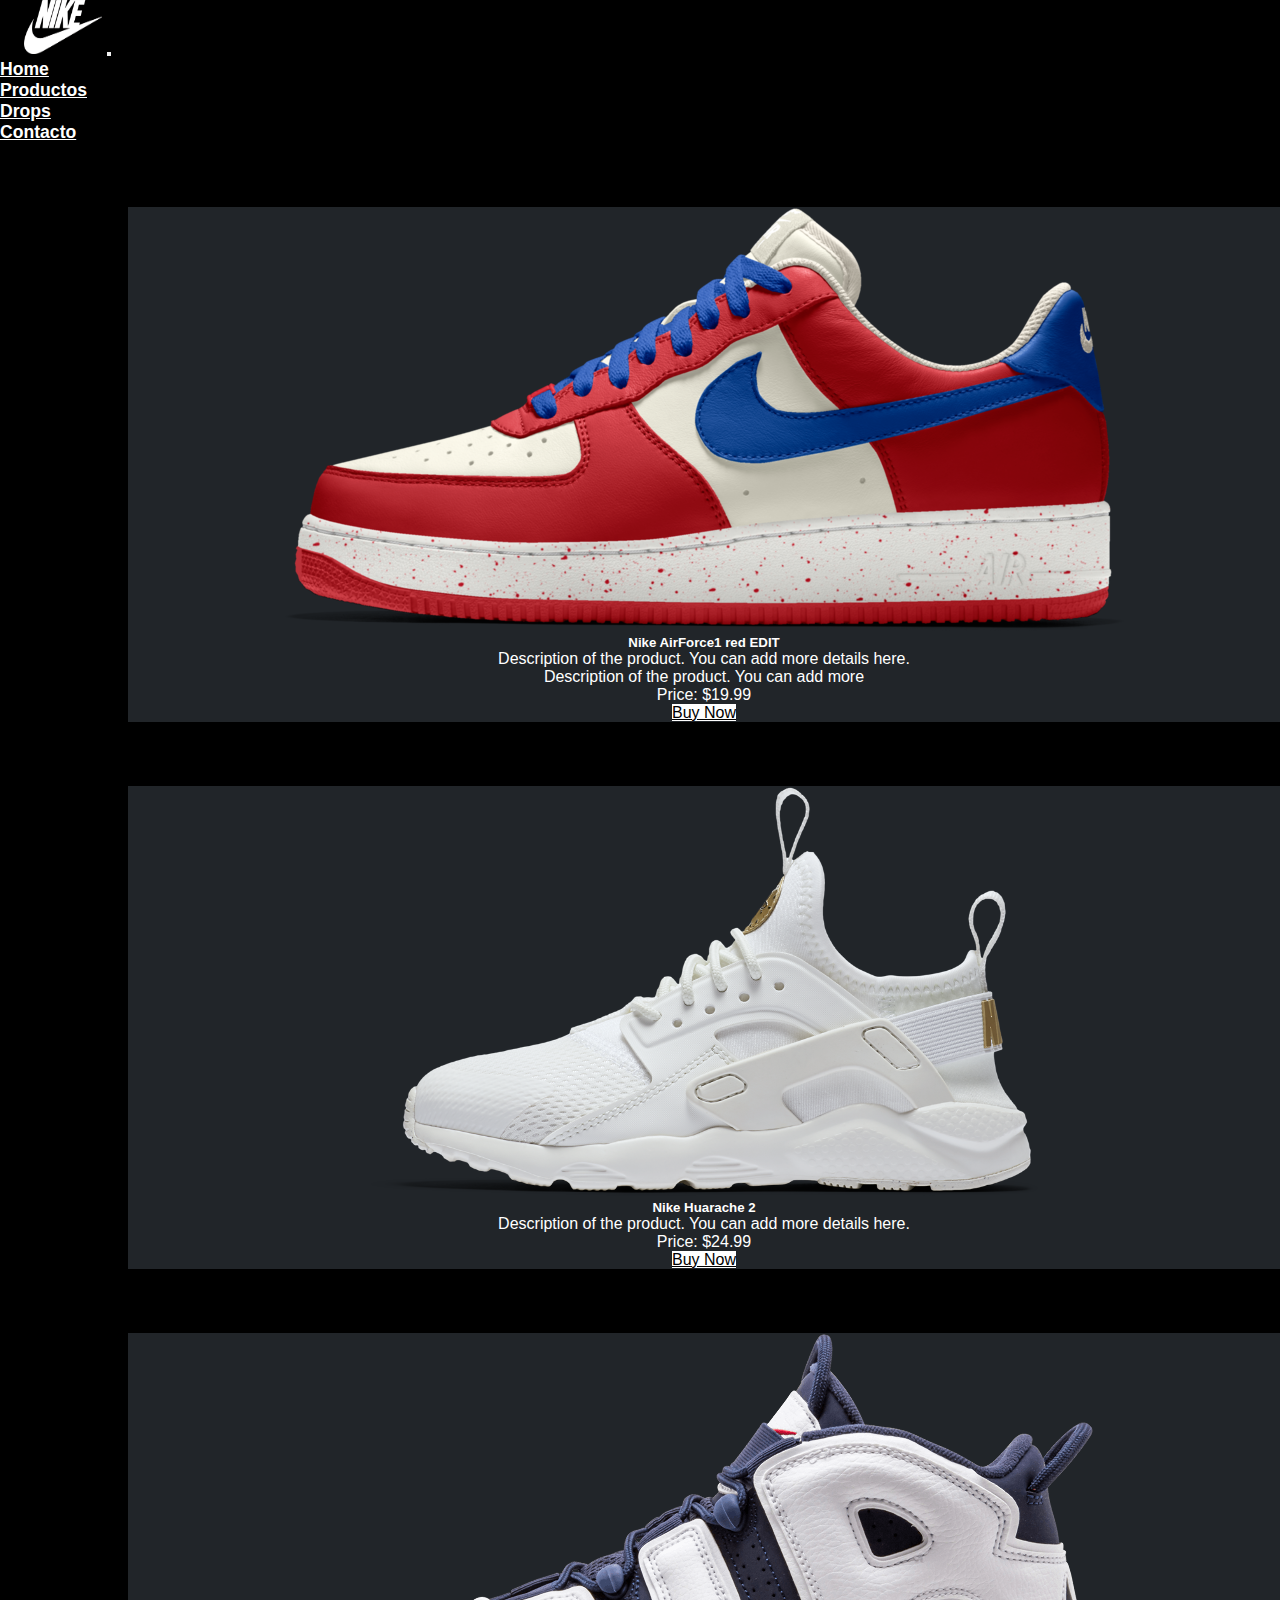
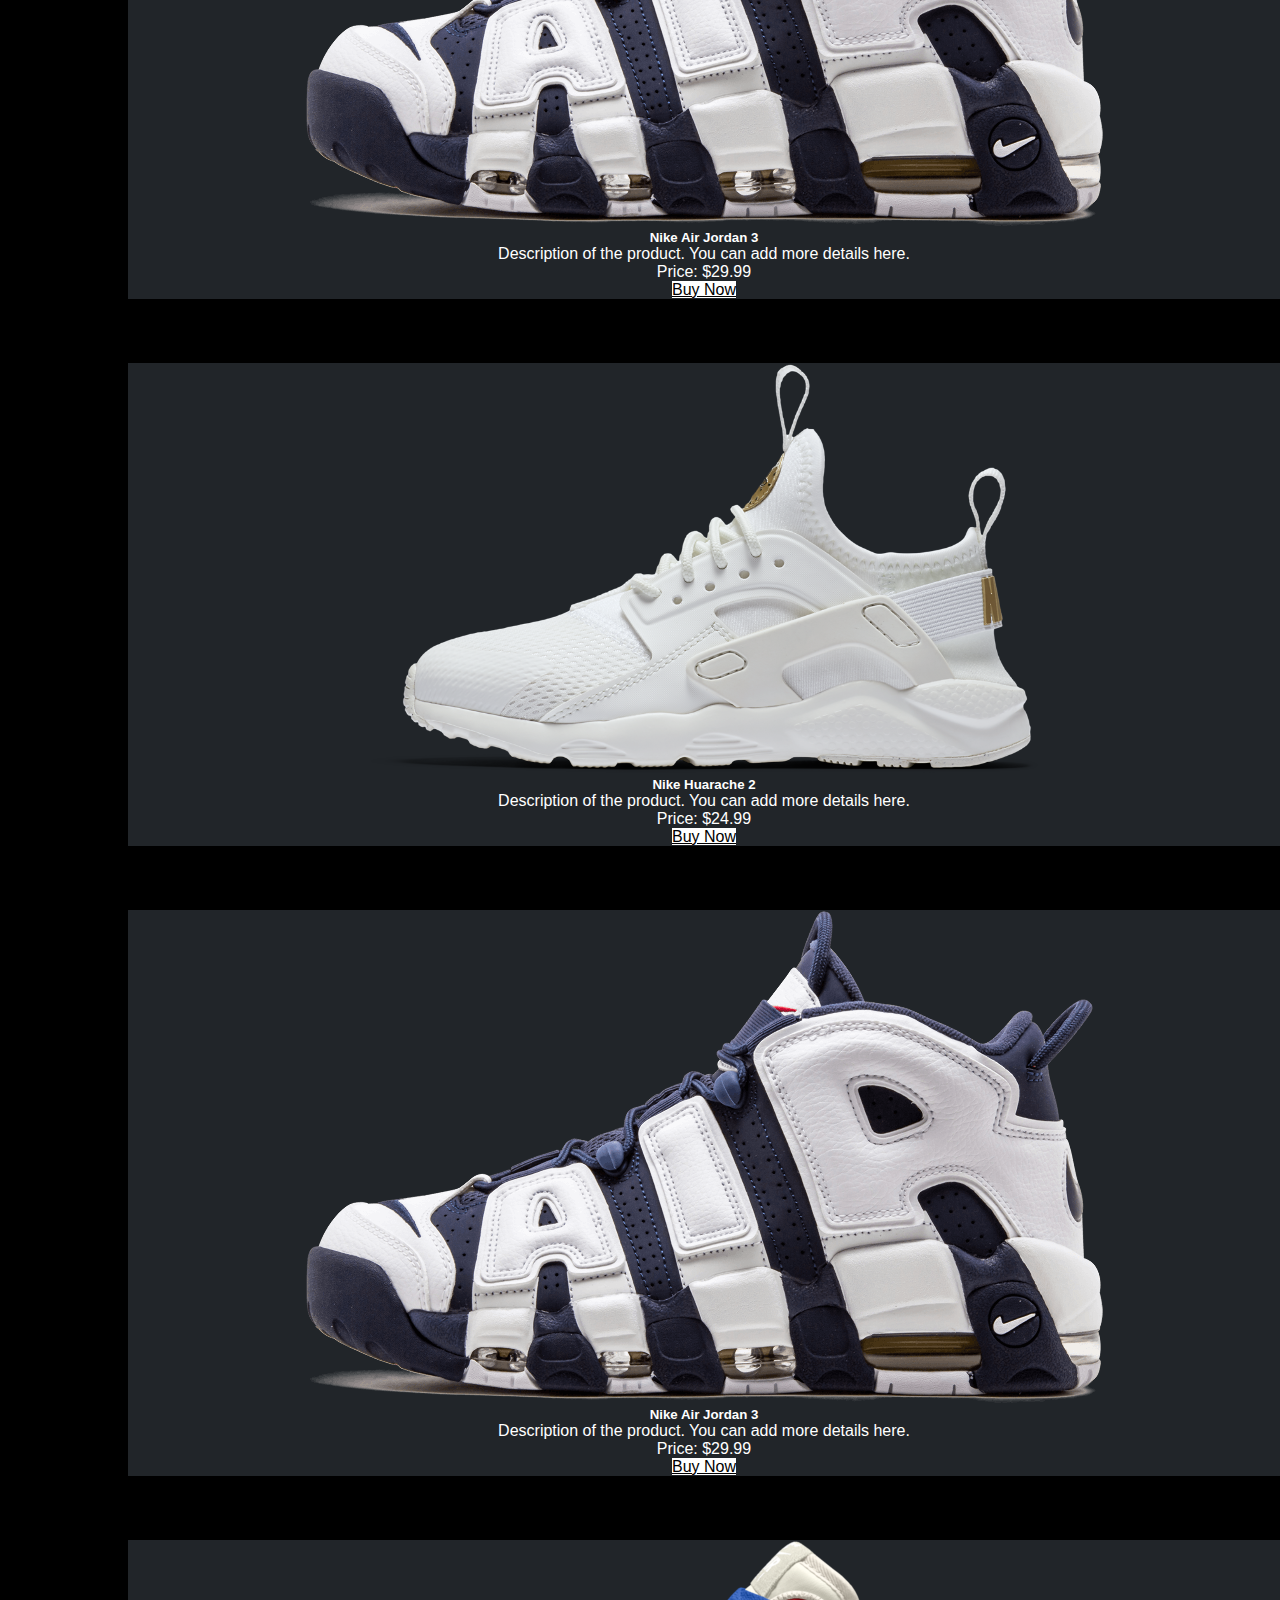
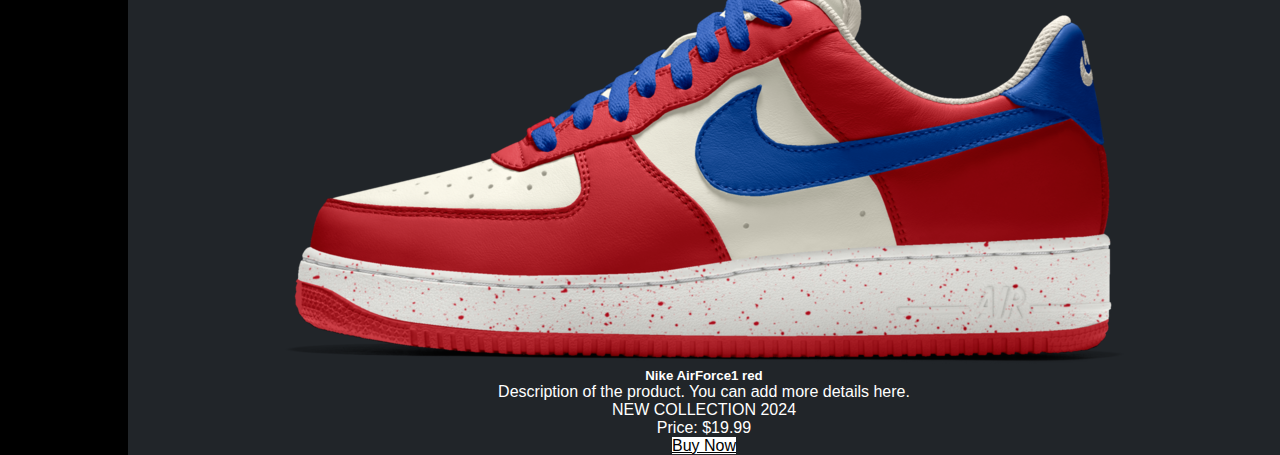
<file: WebConstructora/products.html>
<!DOCTYPE html>
<html lang="en">

<head>
    <title>Title</title>
    <!-- Required meta tags -->
    <meta charset="utf-8" />
    <meta name="viewport" content="width=device-width, initial-scale=1, shrink-to-fit=no" />

    <!-- Bootstrap CSS v5.2.1 -->
    <link href="https://cdn.jsdelivr.net/npm/bootstrap@5.3.2/dist/css/bootstrap.min.css" rel="stylesheet"
        integrity="sha384-T3c6CoIi6uLrA9TneNEoa7RxnatzjcDSCmG1MXxSR1GAsXEV/Dwwykc2MPK8M2HN" crossorigin="anonymous" />
    <link rel="stylesheet" href="./assets/style/style.css" />
    <link rel="stylesheet" href="https://cdnjs.cloudflare.com/ajax/libs/font-awesome/4.7.0/css/font-awesome.min.css">

    <style>
        .container-fluid {
            padding: 0;
        }

        .nav-link {
            color: white;
        }
    </style>
</head>

<body>
    <div class="container-fluid">
        <header>
            <nav class="navbar navbar-expand-lg navbar-dark bg-dark customnavbar2">
                <a class="navbar-brand" href="#">
                    <img src="./assets/images/logo.png" class="logo--products" srcset="" /></a>
                <button class="navbar-toggler" type="button" data-toggle="collapse" data-target="#navbarNav"
                    aria-controls="navbarNav" aria-expanded="false" aria-label="Toggle navigation">
                    <span class="navbar-toggler-icon"></span>
                </button>
                <div class="collapse navbar-collapse" id="navbarNav">
                    <ul class="navbar-nav ml-auto">
                        <li class="nav-item active custom1">
                            <a class="nav-link" href="./index.html">Home</a>
                        </li>
                        <li class="nav-item custom2">
                            <a class="nav-link" href="./products.html">Productos</a>
                        </li>
                        <li class="nav-item custom2">
                            <a class="nav-link" href="./404.html">Drops</a>
                        </li>
                        <li class="nav-item custom3">
                            <a class="nav-link" href="./404.html">Contacto</a>
                        </li>
                    </ul>
                </div>
                <script src="https://code.jquery.com/jquery-3.3.1.slim.min.js"></script>
                <script src="https://cdn.jsdelivr.net/npm/@popperjs/core@2.9.3/dist/umd/popper.min.js"></script>
                <script src="https://stackpath.bootstrapcdn.com/bootstrap/4.3.1/js/bootstrap.min.js"></script>
            </nav>
        </header>
        <div class="row">

        </div>

        <footer>
            <!-- place footer here -->
        </footer>
        <!-- Bootstrap JavaScript Libraries -->
        <script src="https://cdn.jsdelivr.net/npm/@popperjs/core@2.11.8/dist/umd/popper.min.js"
            integrity="sha384-I7E8VVD/ismYTF4hNIPjVp/Zjvgyol6VFvRkX/vR+Vc4jQkC+hVqc2pM8ODewa9r"
            crossorigin="anonymous"></script>

        <script src="https://cdn.jsdelivr.net/npm/bootstrap@5.3.2/dist/js/bootstrap.min.js"
            integrity="sha384-BBtl+eGJRgqQAUMxJ7pMwbEyER4l1g+O15P+16Ep7Q9Q+zqX6gSbd85u4mG4QzX+"
            crossorigin="anonymous"></script>
        <div class="row">
            <div class="col-lg-3 mb-4  tarjetaProductos productoIntermedio">
                <div class="card">
                    <img src="./assets/images/airforce1.png" class="card-img-top" alt="Product Image">
                    <div class="card-body">
                        <h5 class="card-title">Nike AirForce1 red EDIT</h5>
                        <p class="card-text">Description of the product. You can add more details here.</p>
                        <p class="card-text">Description of the product. You can add more </p>

                        <p class="card-text">Price: $19.99</p>
                        <a href="#" class="btn btn-primary btnCustom">Buy Now</a>
                    </div>
                </div>
            </div>

            <div class="col-lg-3 mb-4  tarjetaProductos productoIntermedio">
                <div class="card ">
                    <img src="./assets/images/huarache1.png" class="card-img-top" alt="Product Image">
                    <div class="card-body">
                        <h5 class="card-title">Nike Huarache 2</h5>
                        <p class="card-text">Description of the product. You can add more details here.</p>
                        <p class="card-text">Price: $24.99</p>
                        <a href="#" class="btn btn-primary btnCustom ">Buy Now</a>
                    </div>
                </div>
            </div>

            <div class="col-lg-3 mb-4 tarjetaProductos productoIntermedio">
                <div class="card">
                    <img src="./assets/images/jordan1.png" class="card-img-top" alt="Product Image">
                    <div class="card-body">
                        <h5 class="card-title">Nike Air Jordan 3</h5>
                        <p class="card-text">Description of the product. You can add more details here.</p>
                        <p class="card-text">Price: $29.99</p>
                        <a href="#" class="btn btn-primary btnCustom">Buy Now</a>
                    </div>
                </div>
            </div>
        </div>
    </div>
    <div class="row">
        <div class="col-lg-3 mb-4  tarjetaProductos productoIntermedio">
            <div class="card ">
                <img src="./assets/images/huarache1.png" class="card-img-top" alt="Product Image">
                <div class="card-body">
                    <h5 class="card-title">Nike Huarache 2</h5>
                    <p class="card-text">Description of the product. You can add more details here.</p>
                    <p class="card-text">Price: $24.99</p>
                    <a href="#" class="btn btn-primary btnCustom ">Buy Now</a>
                </div>
            </div>
        </div>
        <div class="col-lg-3 mb-4 tarjetaProductos productoIntermedio">
            <div class="card">
                <img src="./assets/images/jordan1.png" class="card-img-top" alt="Product Image">
                <div class="card-body">
                    <h5 class="card-title">Nike Air Jordan 3</h5>
                    <p class="card-text">Description of the product. You can add more details here.</p>
                    <p class="card-text">Price: $29.99</p>
                    <a href="#" class="btn btn-primary btnCustom">Buy Now</a>
                </div>
            </div>
        </div>
        <div class="col-lg-3 mb-4  tarjetaProductos productoIntermedio">
            <div class="card">
                <img src="./assets/images/airforce1.png" class="card-img-top" alt="Product Image">
                <div class="card-body">
                    <h5 class="card-title">Nike AirForce1 red </h5>
                    <p class="card-text">Description of the product. You can add more details here.</p>
                    <p class="card-text">NEW COLLECTION 2024 </p>

                    <p class="card-text">Price: $19.99</p>
                    <a href="#" class="btn btn-primary btnCustom">Buy Now</a>
                </div>
            </div>
        </div>


    </div>
    </div>
    </div>
</body>

</html>
</file>
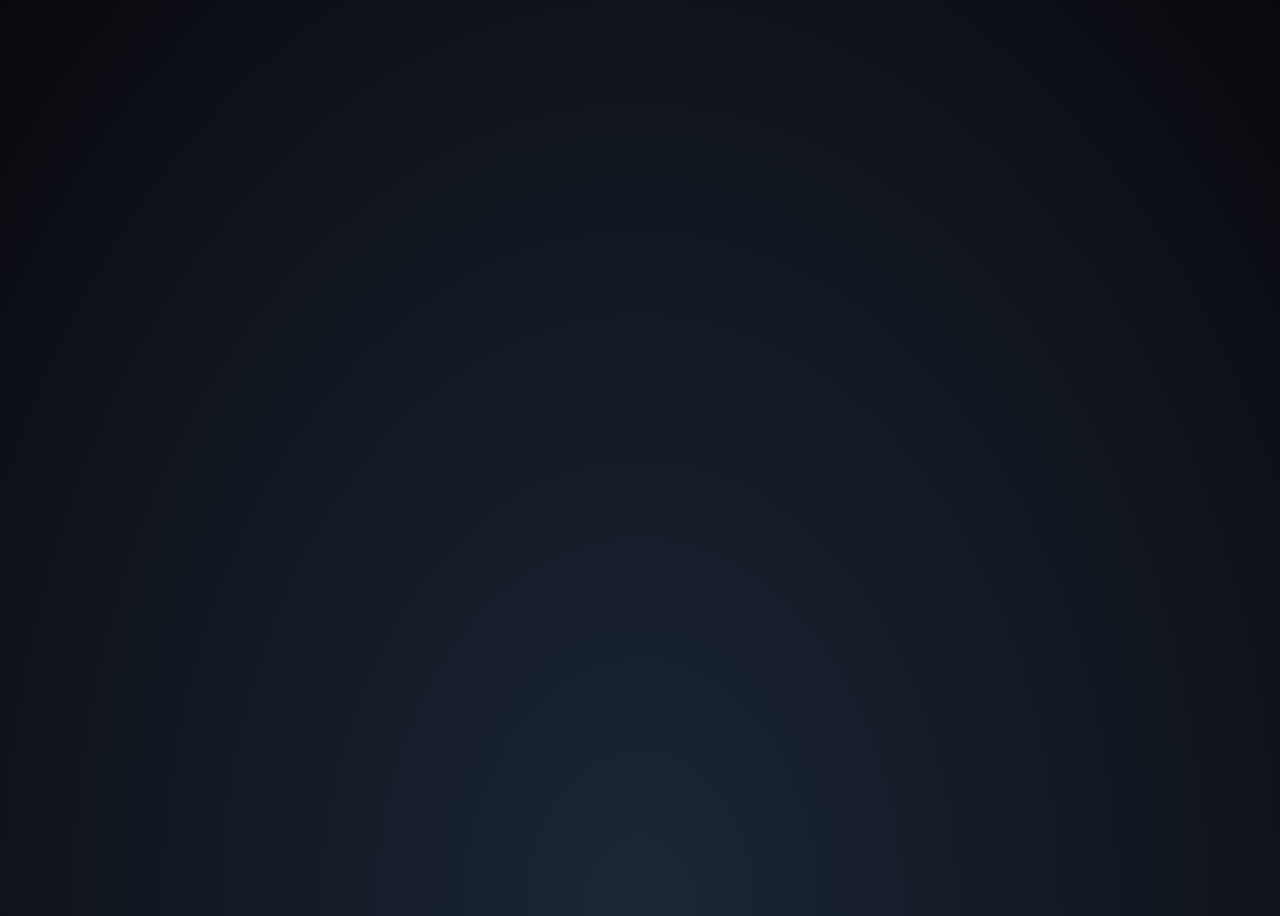
<file: WebGym/app.html>
<!DOCTYPE html>
<html lang="es">
  <head>
    <meta charset="UTF-8" />
    <meta
      name="viewport"
      content="width=device-width, initial-scale=1, shrink-to-fit=no" />
    <title>Productos y Servicios</title>
    <!-- Bootstrap CSS v5.2.1 -->
    <link
      href="https://cdn.jsdelivr.net/npm/bootstrap@5.2.1/dist/css/bootstrap.min.css"
      rel="stylesheet"
      integrity="sha384-iYQeCzEYFbKjA/T2uDLTpkwGzCiq6soy8tYaI1GyVh/UjpbCx/TYkiZhlZB6+fzT"
      crossorigin="anonymous" />
    <!-- JAIRO CSS -->
<link rel="stylesheet" href="main.css">
<link rel="stylesheet" href="submain.css">
    <script src="script.js"></script>
  </head>
  <body>
    <div class="container-fluid">
      
      
      <!-- FIN NAV -->
      <div class="night">
        <div class="shooting_star"></div>
        <div class="shooting_star"></div>
        <div class="shooting_star"></div>
        <div class="shooting_star"></div>
        <div class="shooting_star"></div>
        <div class="shooting_star"></div>
        <div class="shooting_star"></div>
        <div class="shooting_star"></div>
        <div class="shooting_star"></div>
        <div class="shooting_star"></div>
        <div class="shooting_star"></div>
        <div class="shooting_star"></div>
        <div class="shooting_star"></div>
        <div class="shooting_star"></div>
        <div class="shooting_star"></div>
        <div class="shooting_star"></div>
        <div class="shooting_star"></div>
        <div class="shooting_star"></div>
        <div class="shooting_star"></div>
        <div class="shooting_star"></div>
      </div>
      
        <!-- SECTION 1 -->
    <script
      src="https://cdn.jsdelivr.net/npm/@popperjs/core@2.11.6/dist/umd/popper.min.js"
      integrity="sha384-oBqDVmMz9ATKxIep9tiCxS/Z9fNfEXiDAYTujMAeBAsjFuCZSmKbSSUnQlmh/jp3"
      crossorigin="anonymous"></script>
    <script
      src="https://cdn.jsdelivr.net/npm/bootstrap@5.2.1/dist/js/bootstrap.min.js"
      integrity="sha384-7VPbUDkoPSGFnVtYi0QogXtr74QeVeeIs99Qfg5YCF+TidwNdjvaKZX19NZ/e6oz"
      crossorigin="anonymous"></script>
    <!-- JAIRO JS -->
    <script src="script.js"></script>
  </body>
</html>
</file>
<file: WebConstructora/assets/style/style.css>
:root {
  --main-bg-color: black;
  --main-text-color: white;
}
* {
  margin: 0;
  padding: 0;
  box-sizing: border-box;
  font-family: "Poppins", sans-serif;
}

#carouselId {
  max-width: 80%;
  margin: 0 auto;
  transform: translateX(-5%);
}
.customnavbar2{
  font-weight: bold;
  font-size: 1.1rem;
  color: var(--main-text-color);
  
}
.customnavbar2 ul li.custom1:hover{
  text-shadow: 0 0 10px #00ff00;
}
.customnavbar2 ul li.custom2:hover{
  text-shadow: 0 0 10px #ff99cc;
}
.customnavbar2 ul li.custom3:hover{
  text-shadow: 0 0 10px #ff3801;
}
.tarjetaProductos{
  padding-top: 4rem;
  padding-left: 4rem;
}
.productoIntermedio{
  margin-left: 4rem;
}
.card{
  background-color: #212529;
  color: var(--main-text-color);
  text-align: center;
}
.btnCustom{
  background-color: var(--main-text-color);
  border-color: var(--main-text-color);
  color: var(--main-bg-color);
}
.btnCustom:hover{
  background-color: var(--main-bg-color);
  border-color: var(--main-bg-color);
  color: var(--main-text-color);

}
section {
  position: relative;
  width: 100%;
  height: 100vh;
  display: flex;
  justify-content: left;
  align-items: center;
  background: black;
  overflow: hidden;
}
.carousel-indicators {
  bottom: 100px;
}
ul.custom {
  position: relative;
  display: flex;
  flex-direction: column;
}
ul li.custom {
  list-style-type: none;
}
ul li a.custom {
  position: relative;
  display: block;
  text-decoration: none;
  text-transform: uppercase;
  font-size: 4rem;
  color: var(--main-text-color);
  font-weight: bold;
  transition: 0.5s;
}
ul li a.custom:hover {
  color: rgba(255, 255, 255, 0.1);
  transform: translateY(-20px);
  transition-delay: 0s;
}
ul li a.li1:before {
  content: attr(data-text);
  position: absolute;
  bottom: -10px;
  pointer-events: none;
  z-index: 1;
  font-size: 1rem;
  font-weight: bold;
  letter-spacing: 100px;
  opacity: 0;
  transition: 0.5s;
  text-shadow: 0 0 10px #00ff00, 0 0 30px #00ff00, 0 0 80px #00ff00;
}
ul li a.li2:before {
  content: attr(data-text);
  position: absolute;
  bottom: -10px;
  pointer-events: none;
  z-index: 1;
  font-size: 1rem;
  font-weight: bold;
  letter-spacing: 100px;
  opacity: 0;
  transition: 0.5s;
  text-shadow: 0 0 10px #ff99cc, 0 0 30px #ff99cc, 0 0 80px #ff99cc;
}
ul li a.li3:before {
  content: attr(data-text);
  position: absolute;
  bottom: -10px;
  pointer-events: none;
  z-index: 1;
  font-size: 1rem;
  font-weight: bold;
  letter-spacing: 100px;
  opacity: 0;
  transition: 0.5s;
  text-shadow: 0 0 10px #ff3801, 0 0 30px #ff3801, 0 0 80px #ff3801;
}
ul li a.custom:hover::before {
  letter-spacing: 6px;
  opacity: 1;
}
body {
  background-color: var(--main-bg-color);
  z-index: -1;
}

.logo--main {
  width: 8vw;
  height: 6vh;
  position: absolute;
  top: -30%;
  left: 4%;
}
.logo--products {
  width: 8vw;
  height: 6vh;
  padding-left: 1.5rem;
}
.carousel-control-next-icon::after,
.carousel-control-prev-icon::after {
  background-color: rgba(0, 0, 0, 0.3);
  border-radius: 50%;
  content: "";
  position: absolute;
  inset: -0.5rem;
}
.carousel-control-next-icon,
.carousel-control-prev-icon {
  position: relative;
}
.image-container {
  display: flex;
  position: absolute;
  width: 40%;
  animation: moveImages 10s ease-in-out 2;
  animation-iteration-count: infinite;  z-index: 1;
  top: 10%;
  left: 45%;
  z-index: 2;
}
.p-Home {
  color: var(--main-text-color);
  position: relative;
  font-size: 2rem;
  font-weight: 500;
}
.image {
  width: 5vw;
  height: 4vh;
  object-fit: cover;
}
.img1 {
  position: relative;
  left: 6%;
  z-index: 1;
}
.img3 {
  position: relative;
  right: 6%;
}
.carousel{
  z-index: 1;
}
.decoration1{
  height: 10vh;
  background-color: #00ff00;
  position: absolute;
  top: 25%;
  left: 35%;
  z-index: 0;

}
.decoration2{
  height: 10vh;
  background-color: #ff99cc;
  position: absolute;
  top: 45%;
  left: 37%;
  z-index: 0;
}
.decoration3{
  height: 10vh;
  background-color: #ff3801;
  position: absolute;
  top: 65%;
  left: 39%;
  z-index: 0;
}
@keyframes moveImages {
  0%,
  100% {
    transform: translateX(0);
  }
  50% {
    transform: translateX(15%);
  }
}
.image-container404 {
  display: flex;
  position: absolute;
  width: 40%;
  top: 35%;
  left: 43%;
  z-index: 2;
}
.btnCustom2{
  background-color: #ff3801;
  border-color: #ff3801;
  color:#ff99cc;
  font-weight: bold;
}
.btnCustom2:hover{
  background-color: #ff99cc;
  border-color: #ff99cc;
  color:#ff3801;
  font-weight: bold;
}
@media (max-width: 400px) { 
  ul li a.custom {
    position: relative;
    display: block;
    text-decoration: none;
    text-transform: uppercase;
    font-size: 3rem;
    color: var(--main-text-color);
    font-weight: bold;
    transition: 0.5s;
  }
  #carouselId {
    max-width: 90%;
    margin: 0 auto;
    transform: translateY(-50%);
    height: 10rem;
  }
  .decoration1{
    display: none;
  }
  .decoration2{
    display: none;
  }
  .decoration3{
    display: none;
  }
  .logo--main {
    width: 30vw;
    height: 6vh;
    position: absolute;
    top: -30%;
    left: 15%;
  }
.image-container{
  display: none;
}
.carousel-indicators{
  display: none
}
}
</file>
<file: WebGym/main.css>
/*
* Prefixed by https://autoprefixer.github.io
* PostCSS: v8.4.14,
* Autoprefixer: v10.4.7
* Browsers: last 4 version
*/

/*
* Prefixed by https://autoprefixer.github.io
* PostCSS: v8.4.14,
* Autoprefixer: v10.4.7
* Browsers: last 4 version
*/

/* COLORES */
:root {
  --background-color-white: rgb(255, 255, 255);
  --background-color-grey: rgb(64, 78, 91);
  --background-color-grey-faded: rgb(29, 33, 40);
  --boton-color: rgb(222, 192, 0);
  --title-text-color: rgb(51, 65, 79);
  --title-text-msg: rgb(255, 255, 255);
  --background-contactos: rgb(189, 91, 149);
  --background-contactosdark: rgb(141, 29, 94);
}

/* FIN COLORES */
/* ESTILOS DEL NAVBAR */
a > img {
  /* Tamaño logo del NAV*/
  width: 10vw;
  margin-left: 3.5vw;
}
.nav-link {
  /* Colores letras del nav*/
  color: var(--title-text-color);
  font-weight: bold;
}
.imgMaxHeight {
  max-height: 420px;
}
.navbar-light .nav-link:hover {
  /* Color Hover del NAV*/
  color: var(--boton-color);
}

/* FIN ESTILOS DEL NAVBAR */
/* ESTILOS SECTION1 */
.imgOferta {
  /* BACKGROUND INICIAL */
  background-repeat: no-repeat;
  height: 36.8rem;
  background-image: url("https://res.cloudinary.com/mcfit/image/upload/q_auto,f_auto/v1697030558/McFIT%20Kampagnen/2023_Mega-Deal/ES/McFIT_ES_MegaDeal_Media-Stage_Mobile_1080x2565");
  background-size: cover;
  -webkit-animation: fade-in 2s ease-in-out;
  animation: fade-in 2s ease-in-out;
}
.imgOfertaContratos {
  /* BACKGROUND INICIAL */
  background-repeat: no-repeat;
  height: 36.8rem;
  background-image: url("https://res.cloudinary.com/mcfit/image/upload/q_auto,f_auto/v1697030557/McFIT%20Kampagnen/2023_Mega-Deal/ES/McFIT_ES_MegaDeal_Media-Stage_Mobile_1080x2565_1");
  background-size: cover;
  -webkit-animation: fade-in 2s ease-in-out;
  animation: fade-in 2s ease-in-out;
}

.headline {
  /* MEGACHOLLO STYLE */
  /* CAMBIAR POSICION */
  text-align: center;
  color: #fff;
  font-weight: bolder;
  font-size: 200%;
  width: 100%;
  text-shadow: 0px 2px 6px black;
  letter-spacing: 4px;
}
span {
  color: var(--background-color-white);
}

/* FIN  ESTILOS SECTION1 */
/* ESTILOS SECTION2 */
#AppButton {
  /* ESTILOS BOTONES */
  background-color: var(--boton-color);
  color: var(--background-color-white);
}
#AppButton:hover {
  /* ESTILOS BOTONES HOVER */
  background-color: var(--background-color-grey);
  color: white;
}

.paddingBlock {
  padding-block: 3rem 1.5rem;
}
.translated {
  -webkit-box-shadow: 4px 4px 4px rgba(0, 0, 0, 0.4);
  box-shadow: 4px 4px 4px rgba(0, 0, 0, 0.4);
  /* Añade una sombra con un desplazamiento de 4px en horizontal y 4px en vertical a las imágenes dentro de un elemento div */
  -webkit-transform: translateY(40px);
  -ms-transform: translateY(40px);
  transform: translateY(40px);
  /* Desplaza las imágenes hacia abajo 40px */
}

.bg-grey {
  background-color: var(--background-color-grey);
  /* Define el color de fondo para elementos con la clase "bg-grey" utilizando una variable CSS personalizada */
}

.bg-white {
  background-color: var(--background-color-white);
  /* Define el color de fondo para elementos con la clase "bg-white" utilizando una variable CSS personalizada */
}
.bg-darkpink {
  background-color: var(--background-contactos);
}

h1 {
  text-transform: uppercase;
  /*Pasarlo a mayusculas */
  line-height: 1.1;
  /*Separacion de las lineas*/
  color: #33414f;
  /* Color de la letra*/
  font-weight: 900;
  /* Establece el peso de la fuente a negrita para los elementos h1 */
  font-size: 2rem;
  /* Establece el tamaño de fuente para h1 a 1.5rem */
  font-size: 32px;
  /* Establece el tamaño de fuente para h1 a 32px */
  text-align: left;
  /* Texto alineado a la izquierda del DIV */
  font-family: "Montserrat", sans-serif;
  /*Tipo de fuente */
}
.h1-mod {
  text-shadow: 0px 2px 6px black;
  /* Sombreado del texto*/
  -webkit-transform: translateY(-12px);
  -ms-transform: translateY(-12px);
  transform: translateY(-12px);
  /* posicionamient oen el EJE Y */
  text-align: center;
  /* texto alineado al centro */
  text-transform: uppercase;
  /*Pasarlo a mayusculas */
  line-height: 1.1;
  /*Separacion de las lineas*/
  color: var(--background-color-white);
  /* Color de la letra*/
  font-weight: 900;
  /* Establece el peso de la fuente a negrita para los elementos h1 */
  font-size: 1.3rem;
  /* Establece el tamaño de fuente para h1 a 32px */
  font-family: "Montserrat", sans-serif;
  /*Tipo de fuente */
}
.h1-mod2 {
  text-align: center;
  /* texto alineado al centro */
  text-transform: uppercase;
  /*Pasarlo a mayusculas */
  line-height: 1.1;
  /*Separacion de las lineas*/
  color: var(--background-color-grey);
  /* Color de la letra*/
  font-weight: 900;
  /* Establece el peso de la fuente a negrita para los elementos h1 */
  font-size: 1.3rem;
  /* Establece el tamaño de fuente para h1 a 32px */
  font-family: "Montserrat", sans-serif;
  /*Tipo de fuente */
}
.listaSombreada {
  text-shadow: 0px 2px 6px black;
  /* Sombreado del texto*/
  -webkit-transform: translateY(-12px);
  -ms-transform: translateY(-12px);
  transform: translateY(-12px);
  /* posicionamient oen el EJE Y */
  color: var(--background-color-white);
  /* Color de la letra*/
}

h2 {
  font-weight: bold;
  /* Establece el peso de la fuente a negrita para los elementos h2 */
  font-size: 1rem;
  /* Establece el tamaño de fuente para h2 a 1rem */
  text-align: center;
  /* Centra el texto dentro de los elementos h2 */
  font-family: "Montserrat", sans-serif;
  /*Tipo de fuente */
}
.h2mod {
  font-size: 1.2rem;
  /* Establece el tamaño de fuente para h2 a 1rem */
  text-align: left;
  /* Centra el texto dentro de los elementos h2 */
  font-family: "Montserrat", sans-serif;
  /*Tipo de fuente */
  padding: 2rem 1rem 0rem 2rem;
}

/* FIN  ESTILOS SECTION2 */
/*ESTILOS SECTION3 */
.carousel-item > img {
  --min-height: 350px; /* Altura de la imagen más pequeña */
  --min-width: 728px; /** Anchura de la imagen más pequeña */
  max-width: var(--min-width);
  max-height: var(--min-height);
  width: auto;
  height: auto;
  margin-inline: auto;
}
.carousel-height {
  padding-block: 2rem;
}
img {
  display: block;
  max-width: 100%;
}
.carousel-control-next-icon::after,
.carousel-control-prev-icon::after {
  background-color: rgba(0, 0, 0, 0.25);
  border-radius: 50%;
  content: "";
  position: absolute;
  inset: -0.5rem;
}
.carousel-control-next-icon,
.carousel-control-prev-icon {
  position: relative;
}

/*FIN ESTILOS SECTION3 */

/*MEDIA QUERY*/
@media (min-width: 576px) {
  /* SMALL DEVICE*/
  strong {
    /* CAMBIA TAMAÑO DE LA FEUENTE */
    font-size: 20px;
  }
  li {
    /* CAMBIA TAMAÑO DE LA FEUENTE */
    font-size: 18px;
  }
  h2 {
    /* CAMBIA TAMAÑO DE LA FEUENTE */
    /* Tamaño */
    font-size: 1.5rem;
  }
  .headline {
    font-size: 3.5rem;
    -webkit-transform: translateY(7rem);
    -ms-transform: translateY(7rem);
    transform: translateY(7rem);
  }
}

@media (min-width: 768px) {
  /* MEDIUM DEVICE*/
  .navbar-expand-md .navbar-nav .nav-link {
    padding-right: 3rem;
    padding-left: 2rem;
  }
  a > img {
    /* Tamaño logo del NAV*/
    width: 6vw;
    margin-left: 2.5vw;
  }
  .translated-md1 {
    -webkit-transform: translateX(-2.5rem) translateY(7rem);
    -ms-transform: translateX(-2.5rem) translateY(7rem);
    transform: translateX(-2.5rem) translateY(7rem);
    /* Desplaza las imágenes hacia abajo  y hacia al lado */
  }
  .translated-md2 {
    -webkit-transform: translateX(3rem) translateY(7rem);
    -ms-transform: translateX(3rem) translateY(7rem);
    transform: translateX(3rem) translateY(7rem);
    /* Desplaza las imágenes hacia abajo y hacia al lado */
  }
  ul {
    /* QUITA DE LAS LISTAS LOS PUNTOS */
    list-style-type: none;
  }
  h2 {
    /* CAMBIA TAMAÑO DE LA FEUENTE */
    font-size: 15px;
  }
  .imgOferta {
    /* CAMBIA EL BACKGROUND */
    height: 55.5rem;
    background-image: url("https://res.cloudinary.com/mcfit/image/upload/q_auto:best,f_auto,dpr_2/v1697030559/McFIT%20Kampagnen/2023_Mega-Deal/ES/McFIT_ES_MegaDeal_Media-Stage_Desktop_1920x1080");
  }
  .imgOfertaContratos {
    /* CAMBIA EL BACKGROUND */
    height: 55.5rem;
    background-image: url("https://res.cloudinary.com/mcfit/image/upload/q_auto:best,f_auto,dpr_2/v1697030559/McFIT%20Kampagnen/2023_Mega-Deal/ES/McFIT_ES_MegaDeal_Media-Stage-Desktop_1920x1080_1");
  }
  .headline {
    font-size: 5.5rem;
    -webkit-transform: translateY(7rem);
    -ms-transform: translateY(7rem);
    transform: translateY(7rem);
  }
}

@media (min-width: 992px) {
  /* LARGE DEVICE*/
  a > img {
    /* Tamaño logo del NAV*/
    width: 4vw;
    margin-left: 2vw;
  }
  .translated-md2 {
    -webkit-transform: translateX(3rem) translateY(3.5rem);
    -ms-transform: translateX(3rem) translateY(3.5rem);
    transform: translateX(3rem) translateY(3.5rem);
    /* Desplaza las imágenes hacia abajo y hacia al lado */
  }
  h2 {
    font-size: 25px;
  }
  .imgOferta {
    /* CAMBIA EL BACKGROUND */
    height: 56.5rem;
    background-image: url("https://res.cloudinary.com/mcfit/image/upload/q_auto:best,f_auto,dpr_2/v1697030559/McFIT%20Kampagnen/2023_Mega-Deal/ES/McFIT_ES_MegaDeal_Media-Stage_Desktop_1920x1080");
  }
  .imgOfertaContratos {
    /* CAMBIA EL BACKGROUND */
    height: 55.5rem;
    background-image: url("https://res.cloudinary.com/mcfit/image/upload/q_auto:best,f_auto,dpr_2/v1697030559/McFIT%20Kampagnen/2023_Mega-Deal/ES/McFIT_ES_MegaDeal_Media-Stage-Desktop_1920x1080_1");
  }
}

@media (min-width: 1200px) {
  /* EXTRA-LARGE DEVICE*/
  a > img {
    /* Tamaño logo del NAV*/
    width: 5vw;
    margin-left: 2vw;
  }
  li {
    /* CAMBIA TAMAÑO DE LA FEUENTE */
    font-size: 24px;
  }
  h2 {
    /* CAMBIA TAMAÑO DE LA FEUENTE */
    font-size: 30px;
  }
  .h1-mod {
    /* CAMBIA TAMAÑO DE LA FEUENTE */
    font-size: 30px;
  }
  strong {
    /* CAMBIA TAMAÑO DE LA FEUENTE */
    font-size: 24px;
  }
}

@media (min-width: 1400px) {
  /* EXTRA-EXTRA-LARGE DEVICE*/
  a > img {
    /* Tamaño logo del NAV*/
    width: 4vw;
    margin-left: 1.5vw;
  }
  li {
    /* CAMBIA TAMAÑO DE LA FEUENTE */
    font-size: 28px;
  }
  h2 {
    /* CAMBIA TAMAÑO DE LA FEUENTE */
    font-size: 34px;
  }
  .h1-mod {
    /* CAMBIA TAMAÑO DE LA FEUENTE */
    font-size: 34px;
  }
  strong {
    /* CAMBIA TAMAÑO DE LA FEUENTE */
    font-size: 28px;
  }
}
@media (min-width: 1700px) {
  /* EXTRA-EXTRA-LARGE DEVICE*/
  a > img {
    /* Tamaño logo del NAV*/
    width: 2.5vw;
    margin-left: 1.5vw;
  }
  li {
    /* CAMBIA TAMAÑO DE LA FEUENTE */
    font-size: 28px;
  }
  h2 {
    /* CAMBIA TAMAÑO DE LA FEUENTE */
    font-size: 34px;
  }
  .h1-mod {
    /* CAMBIA TAMAÑO DE LA FEUENTE */
    font-size: 34px;
  }
  strong {
    /* CAMBIA TAMAÑO DE LA FEUENTE */
    font-size: 28px;
  }
  .translated-md1 {
    -webkit-transform: translateY(3rem);
    -ms-transform: translateY(3rem);
    transform: translateY(3rem);
  }
  .translated-md1 {
    -webkit-transform: translateY(3rem);
    -ms-transform: translateY(3rem);
    transform: translateY(3rem);
  }
}
/*FIN MEDIA QUERY*/
/* ANIMACIONES */
/* Configuración del contenedor principal con perspectiva para la animación */
.wrapper-inner {
  -webkit-perspective: 1000px;
  perspective: 1000px; /* Efecto de perspectiva en 3D para la animación */
  height: 100%; /* Establece la altura del contenedor */
  min-height: 20rem; /* Altura mínima para evitar cambios bruscos en el diseño */
}

/* Estilo de la tarjeta personalizada que se animará */
.custom-card {
  width: 100%; /* Ancho completo */
  aspect-ratio: 320 / 480; /* Relación de aspecto de la tarjeta (ancho/alto) */
  position: relative; /* Posición relativa para elementos secundarios */
  -webkit-transform-style: preserve-3d;
  transform-style: preserve-3d; /* Mantiene el estilo 3D para la animación */
  -webkit-transition: -webkit-transform 0.5s;
  transition: -webkit-transform 0.5s;
  -o-transition: transform 0.5s;
  transition: transform 0.5s;
  transition: transform 0.5s, -webkit-transform 0.5s; /* Transición suave para la rotación de la tarjeta */
}

/* Rotación de la tarjeta cuando el ratón está encima */
.wrapper-inner:hover .custom-card {
  -webkit-transform: rotateY(180deg);
  transform: rotateY(
    180deg
  ); /* Gira 180 grados en el eje Y al pasar el ratón */
}

/* Estilo de la imagen en la tarjeta */
.custom-card img {
  width: 100%; /* Ancho completo */
  position: absolute; /* Posición absoluta para cubrir la tarjeta */
  -webkit-backface-visibility: hidden;
  backface-visibility: hidden; /* Oculta el reverso de la tarjeta */
  aspect-ratio: 320 / 480; /* Relación de aspecto de la imagen */
}

/* Estilo del texto en el reverso de la tarjeta */
.text {
  width: 100%; /* Ancho completo */
  height: 100%; /* Altura completa */
  position: absolute; /* Posición absoluta para cubrir la tarjeta */
  -webkit-backface-visibility: hidden;
  backface-visibility: hidden; /* Oculta el reverso de la tarjeta */
  -webkit-transform: rotateY(180deg);
  transform: rotateY(
    180deg
  ); /* Gira 180 grados en el eje Y para mostrar el reverso */
  display: -webkit-box;
  display: -ms-flexbox;
  display: flex; /* Usa el modelo de caja flexible para centrar contenido */
  -webkit-box-pack: center;
  -ms-flex-pack: center;
  justify-content: center; /* Centra horizontalmente el contenido */
  -webkit-box-align: center;
  -ms-flex-align: center;
  align-items: center; /* Centra verticalmente el contenido */
  background-color: var(--background-contactosdark); /* Color de fondo */
  color: #fff; /* Color del texto */
  opacity: 0.7; /* Opacidad del reverso de la tarjeta */
}

.custom-card-container:first-of-type .text,
.custom-card-container:last-of-type .text {
  background-color: var(--boton-color);
  color: black;
  font-weight: bold;
}
.custom-card-container:not(:first-of-type):nth-child(odd) .text {
  background-color: white;
  color: black;
}
/* Estilo adicional para elementos de lista dentro de la tarjeta */
.liCustom {
  font-size: 15px; /* Tamaño de fuente para elementos de lista */
}
.rotateAnimation:hover {
  /* Se aplica la animación de rotación con una duración de 2 segundos */
  animation: rotateAnimation 2s;
}

.scaleAnimation:hover {
  /* Se aplica la animación de escala con una duración de 2 segundos */
  animation: scaleAnimation 2s;
}

.skewAnimation:hover {
  /* Se aplica la animación de inclinación con una duración de 2 segundos */
  animation: skewAnimation 2s;
}

.translateAnimation:hover {
  /* Se aplica la animación de traslación  con una duración de 2 segundos */
  animation: translateAnimation 2s;
}

.completeAnimation:hover {
  /* Se aplica la animación completa  con una duración de 2 segundos */
  animation: completeAnimation 2s;
}

/* Definición de la animación de rotación*/
@keyframes rotateAnimation {
  from {
    transform: rotate(0deg);
  }
  to {
    transform: rotate(360deg);
  }
}

/* Definición de la animación de escala */
@keyframes scaleAnimation {
  from {
    transform: scale(1);
  }
  to {
    transform: scale(1.05);
  }
}

/* Definición de la animación de inclinación */
@keyframes skewAnimation {
  from {
    transform: skew(0deg);
  }
  to {
    transform: skew(30deg);
  }
}

/* Definición de la animación de traslación */
@keyframes translateAnimation {
  from {
    transform: translate(0px, 0px);
  }
  to {
    transform: translate(50px, 50px);
  }
}

/* Definición de la animación completa que combina varias transformaciones */
@keyframes completeAnimation {
  from {
    transform: rotate(0deg) scale(1) skew(0deg) translate(0px, 0px);
  }
  to {
    transform: rotate(360deg) scale(1.5) skew(30deg) translate(50px, 50px);
  }
}
@-webkit-keyframes fade-in {
  0% {
    opacity: 0;
    /* Inicio con opacidad 0 (invisible) */
  }

  100% {
    opacity: 1;
    /* Final con opacidad 1 (visible) */
  }
}


/* FIN ANIMACIONES */

/*anotaciones 
       https://res.cloudinary.com/mcfit/image/upload/q_auto,f_auto/v1697030557/McFIT%20Kampagnen/2023_Mega-Deal/ES/McFIT_ES_MegaDeal_Media-Stage_Mobile_1080x2565_1
       https://res.cloudinary.com/mcfit/image/upload/q_auto:best,f_auto,dpr_2/v1697030559/McFIT%20Kampagnen/2023_Mega-Deal/ES/McFIT_ES_MegaDeal_Media-Stage-Desktop_1920x1080_1
       backgrounds para CONTRATOS
       */
</file>
<file: WebGym/submain.css>
.navbar-light .nav-link:hover {
    /* Color Hover del NAV*/
    color: rgb(190, 92, 148);
  }
  body {
    background: radial-gradient(ellipse at bottom, #1b2735 0%, #090a0f 100%);
    height: 100vh;
    overflow: hidden;
    display: -webkit-box;
    display: flex;
    font-family: 'Anton', sans-serif;
    -webkit-box-pack: center;
            justify-content: center;
    -webkit-box-align: center;
            align-items: center;
  }
  
  .night {
    position: relative;
    width: 100%;
    height: 100%;
    -webkit-transform: rotateZ(45deg);
            transform: rotateZ(45deg);
  }
  
  .shooting_star {
    position: absolute;
    left: 50%;
    top: 50%;
    height: 2px;
    background: linear-gradient(-45deg, #5f91ff, rgba(0, 0, 255, 0));
    border-radius: 999px;
    -webkit-filter: drop-shadow(0 0 6px #699bff);
            filter: drop-shadow(0 0 6px #699bff);
    -webkit-animation: tail 3000ms ease-in-out infinite, shooting 3000ms ease-in-out infinite;
            animation: tail 3000ms ease-in-out infinite, shooting 3000ms ease-in-out infinite;
  }
  .shooting_star::before, .shooting_star::after {
    content: '';
    position: absolute;
    top: calc(50% - 1px);
    right: 0;
    height: 2px;
    background: linear-gradient(-45deg, rgba(0, 0, 255, 0), #5f91ff, rgba(0, 0, 255, 0));
    -webkit-transform: translateX(50%) rotateZ(45deg);
            transform: translateX(50%) rotateZ(45deg);
    border-radius: 100%;
    -webkit-animation: shining 3000ms ease-in-out infinite;
            animation: shining 3000ms ease-in-out infinite;
  }
  .shooting_star::after {
    -webkit-transform: translateX(50%) rotateZ(-45deg);
            transform: translateX(50%) rotateZ(-45deg);
  }
  .shooting_star:nth-child(1) {
    top: calc(50% - -57px);
    left: calc(50% - 234px);
    -webkit-animation-delay: 7606ms;
            animation-delay: 7606ms;
  }
  .shooting_star:nth-child(1)::before, .shooting_star:nth-child(1)::after, .shooting_star:nth-child(1)::after {
    -webkit-animation-delay: 7606ms;
            animation-delay: 7606ms;
  }
  .shooting_star:nth-child(2) {
    top: calc(50% - -58px);
    left: calc(50% - 106px);
    -webkit-animation-delay: 4683ms;
            animation-delay: 4683ms;
  }
  .shooting_star:nth-child(2)::before, .shooting_star:nth-child(2)::after, .shooting_star:nth-child(2)::after {
    -webkit-animation-delay: 4683ms;
            animation-delay: 4683ms;
  }
  .shooting_star:nth-child(3) {
    top: calc(50% - 190px);
    left: calc(50% - 24px);
    -webkit-animation-delay: 1003ms;
            animation-delay: 1003ms;
  }
  .shooting_star:nth-child(3)::before, .shooting_star:nth-child(3)::after, .shooting_star:nth-child(3)::after {
    -webkit-animation-delay: 1003ms;
            animation-delay: 1003ms;
  }
  .shooting_star:nth-child(4) {
    top: calc(50% - -5px);
    left: calc(50% - 177px);
    -webkit-animation-delay: 6762ms;
            animation-delay: 6762ms;
  }
  .shooting_star:nth-child(4)::before, .shooting_star:nth-child(4)::after, .shooting_star:nth-child(4)::after {
    -webkit-animation-delay: 6762ms;
            animation-delay: 6762ms;
  }
  .shooting_star:nth-child(5) {
    top: calc(50% - -101px);
    left: calc(50% - 190px);
    -webkit-animation-delay: 9624ms;
            animation-delay: 9624ms;
  }
  .shooting_star:nth-child(5)::before, .shooting_star:nth-child(5)::after, .shooting_star:nth-child(5)::after {
    -webkit-animation-delay: 9624ms;
            animation-delay: 9624ms;
  }
  .shooting_star:nth-child(6) {
    top: calc(50% - -159px);
    left: calc(50% - 214px);
    -webkit-animation-delay: 4318ms;
            animation-delay: 4318ms;
  }
  .shooting_star:nth-child(6)::before, .shooting_star:nth-child(6)::after, .shooting_star:nth-child(6)::after {
    -webkit-animation-delay: 4318ms;
            animation-delay: 4318ms;
  }
  .shooting_star:nth-child(7) {
    top: calc(50% - -155px);
    left: calc(50% - 88px);
    -webkit-animation-delay: 8534ms;
            animation-delay: 8534ms;
  }
  .shooting_star:nth-child(7)::before, .shooting_star:nth-child(7)::after, .shooting_star:nth-child(7)::after {
    -webkit-animation-delay: 8534ms;
            animation-delay: 8534ms;
  }
  .shooting_star:nth-child(8) {
    top: calc(50% - 23px);
    left: calc(50% - 294px);
    -webkit-animation-delay: 3880ms;
            animation-delay: 3880ms;
  }
  .shooting_star:nth-child(8)::before, .shooting_star:nth-child(8)::after, .shooting_star:nth-child(8)::after {
    -webkit-animation-delay: 3880ms;
            animation-delay: 3880ms;
  }
  .shooting_star:nth-child(9) {
    top: calc(50% - 160px);
    left: calc(50% - 126px);
    -webkit-animation-delay: 9274ms;
            animation-delay: 9274ms;
  }
  .shooting_star:nth-child(9)::before, .shooting_star:nth-child(9)::after, .shooting_star:nth-child(9)::after {
    -webkit-animation-delay: 9274ms;
            animation-delay: 9274ms;
  }
  .shooting_star:nth-child(10) {
    top: calc(50% - -164px);
    left: calc(50% - 105px);
    -webkit-animation-delay: 3279ms;
            animation-delay: 3279ms;
  }
  .shooting_star:nth-child(10)::before, .shooting_star:nth-child(10)::after, .shooting_star:nth-child(10)::after {
    -webkit-animation-delay: 3279ms;
            animation-delay: 3279ms;
  }
  .shooting_star:nth-child(11) {
    top: calc(50% - -58px);
    left: calc(50% - 31px);
    -webkit-animation-delay: 3713ms;
            animation-delay: 3713ms;
  }
  .shooting_star:nth-child(11)::before, .shooting_star:nth-child(11)::after, .shooting_star:nth-child(11)::after {
    -webkit-animation-delay: 3713ms;
            animation-delay: 3713ms;
  }
  .shooting_star:nth-child(12) {
    top: calc(50% - 19px);
    left: calc(50% - 110px);
    -webkit-animation-delay: 961ms;
            animation-delay: 961ms;
  }
  .shooting_star:nth-child(12)::before, .shooting_star:nth-child(12)::after, .shooting_star:nth-child(12)::after {
    -webkit-animation-delay: 961ms;
            animation-delay: 961ms;
  }
  .shooting_star:nth-child(13) {
    top: calc(50% - -8px);
    left: calc(50% - 111px);
    -webkit-animation-delay: 7257ms;
            animation-delay: 7257ms;
  }
  .shooting_star:nth-child(13)::before, .shooting_star:nth-child(13)::after, .shooting_star:nth-child(13)::after {
    -webkit-animation-delay: 7257ms;
            animation-delay: 7257ms;
  }
  .shooting_star:nth-child(14) {
    top: calc(50% - 165px);
    left: calc(50% - 136px);
    -webkit-animation-delay: 5655ms;
            animation-delay: 5655ms;
  }
  .shooting_star:nth-child(14)::before, .shooting_star:nth-child(14)::after, .shooting_star:nth-child(14)::after {
    -webkit-animation-delay: 5655ms;
            animation-delay: 5655ms;
  }
  .shooting_star:nth-child(15) {
    top: calc(50% - 63px);
    left: calc(50% - 123px);
    -webkit-animation-delay: 7806ms;
            animation-delay: 7806ms;
  }
  .shooting_star:nth-child(15)::before, .shooting_star:nth-child(15)::after, .shooting_star:nth-child(15)::after {
    -webkit-animation-delay: 7806ms;
            animation-delay: 7806ms;
  }
  .shooting_star:nth-child(16) {
    top: calc(50% - 86px);
    left: calc(50% - 142px);
    -webkit-animation-delay: 5085ms;
            animation-delay: 5085ms;
  }
  .shooting_star:nth-child(16)::before, .shooting_star:nth-child(16)::after, .shooting_star:nth-child(16)::after {
    -webkit-animation-delay: 5085ms;
            animation-delay: 5085ms;
  }
  .shooting_star:nth-child(17) {
    top: calc(50% - -59px);
    left: calc(50% - 82px);
    -webkit-animation-delay: 698ms;
            animation-delay: 698ms;
  }
  .shooting_star:nth-child(17)::before, .shooting_star:nth-child(17)::after, .shooting_star:nth-child(17)::after {
    -webkit-animation-delay: 698ms;
            animation-delay: 698ms;
  }
  .shooting_star:nth-child(18) {
    top: calc(50% - -192px);
    left: calc(50% - 196px);
    -webkit-animation-delay: 8208ms;
            animation-delay: 8208ms;
  }
  .shooting_star:nth-child(18)::before, .shooting_star:nth-child(18)::after, .shooting_star:nth-child(18)::after {
    -webkit-animation-delay: 8208ms;
            animation-delay: 8208ms;
  }
  .shooting_star:nth-child(19) {
    top: calc(50% - 14px);
    left: calc(50% - 15px);
    -webkit-animation-delay: 9823ms;
            animation-delay: 9823ms;
  }
  .shooting_star:nth-child(19)::before, .shooting_star:nth-child(19)::after, .shooting_star:nth-child(19)::after {
    -webkit-animation-delay: 9823ms;
            animation-delay: 9823ms;
  }
  .shooting_star:nth-child(20) {
    top: calc(50% - 133px);
    left: calc(50% - 230px);
    -webkit-animation-delay: 3742ms;
            animation-delay: 3742ms;
  }
  .shooting_star:nth-child(20)::before, .shooting_star:nth-child(20)::after, .shooting_star:nth-child(20)::after {
    -webkit-animation-delay: 3742ms;
            animation-delay: 3742ms;
  }
  
  @-webkit-keyframes tail {
    0% {
      width: 0;
    }
    30% {
      width: 100px;
    }
    100% {
      width: 0;
    }
  }
  
  @keyframes tail {
    0% {
      width: 0;
    }
    30% {
      width: 100px;
    }
    100% {
      width: 0;
    }
  }
  @-webkit-keyframes shining {
    0% {
      width: 0;
    }
    50% {
      width: 30px;
    }
    100% {
      width: 0;
    }
  }
  @keyframes shining {
    0% {
      width: 0;
    }
    50% {
      width: 30px;
    }
    100% {
      width: 0;
    }
  }
  @-webkit-keyframes shooting {
    0% {
      -webkit-transform: translateX(0);
              transform: translateX(0);
    }
    100% {
      -webkit-transform: translateX(300px);
              transform: translateX(300px);
    }
  }
  @keyframes shooting {
    0% {
      -webkit-transform: translateX(0);
              transform: translateX(0);
    }
    100% {
      -webkit-transform: translateX(300px);
              transform: translateX(300px);
    }
  }
  @-webkit-keyframes sky {
    0% {
      -webkit-transform: rotate(45deg);
              transform: rotate(45deg);
    }
    100% {
      -webkit-transform: rotate(405deg);
              transform: rotate(405deg);
    }
  }
  @keyframes sky {
    0% {
      -webkit-transform: rotate(45deg);
              transform: rotate(45deg);
    }
    100% {
      -webkit-transform: rotate(405deg);
              transform: rotate(405deg);
    }
  }
</file>
